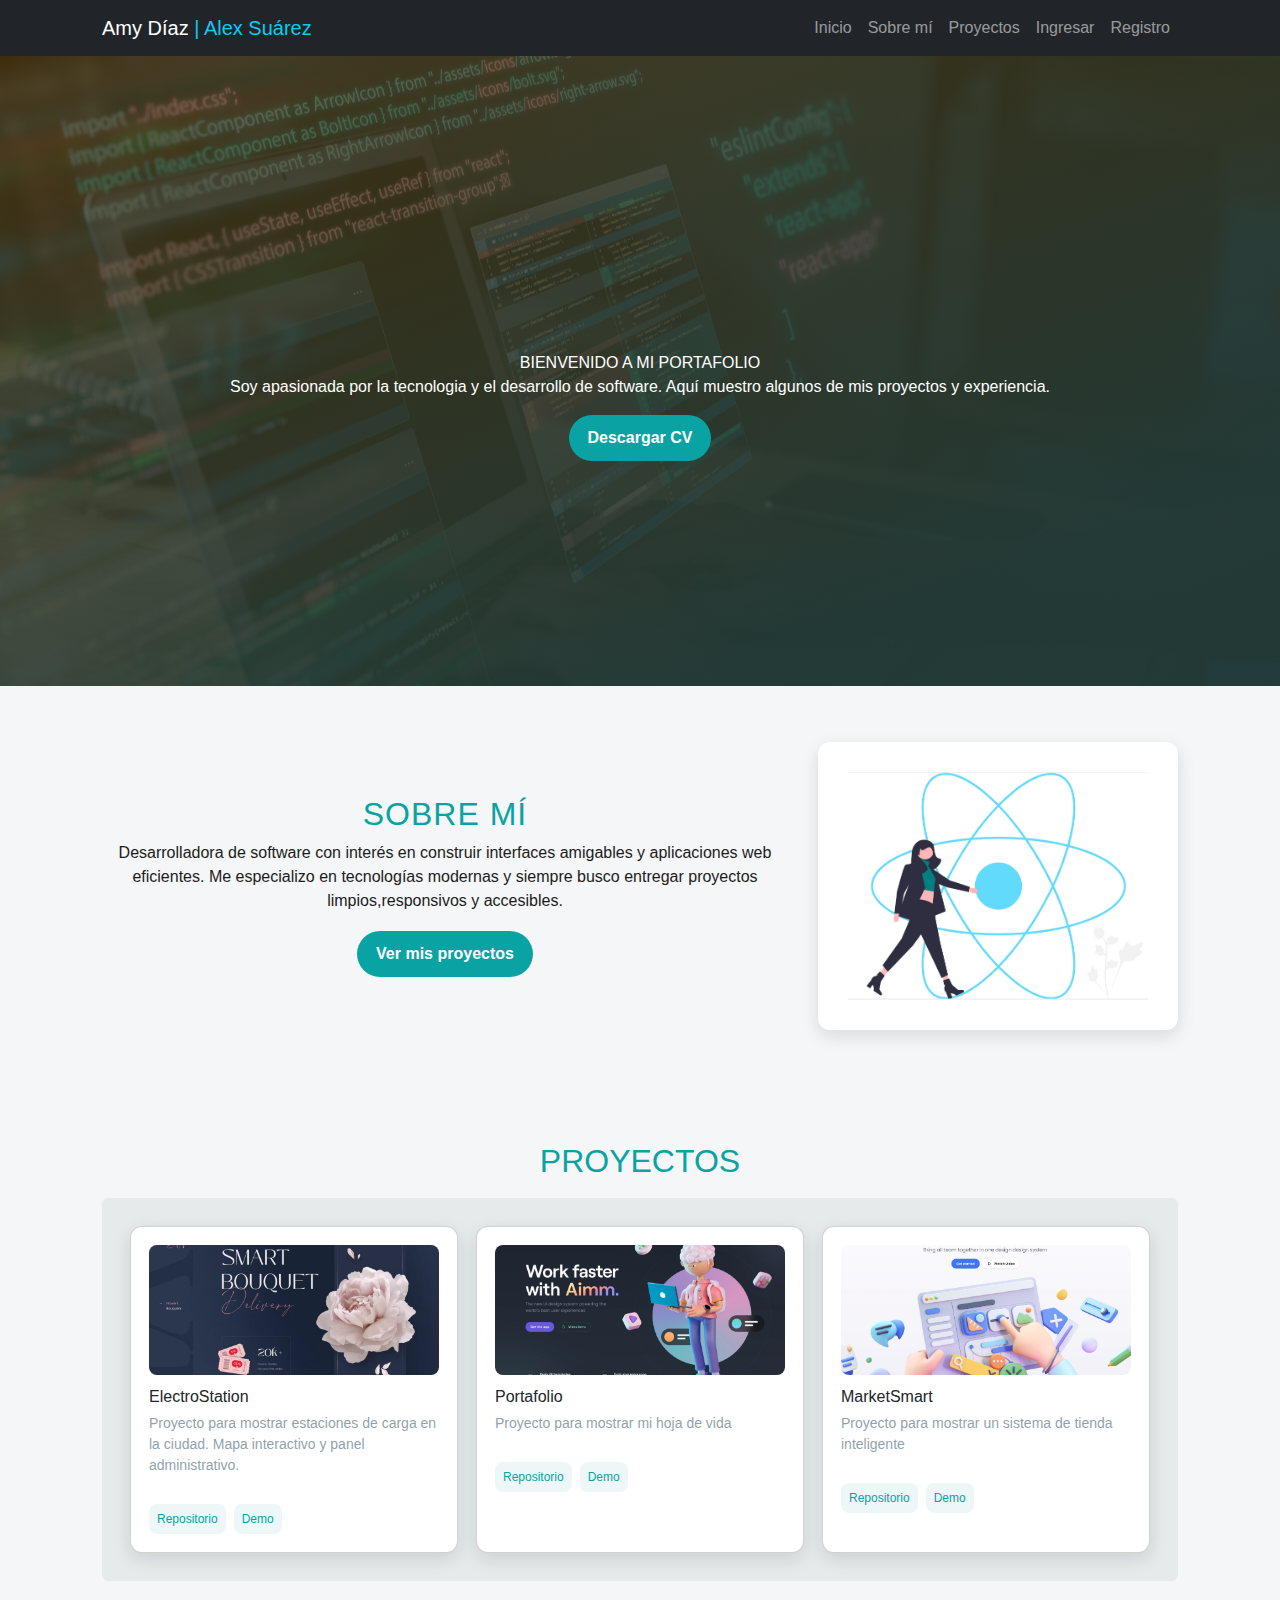
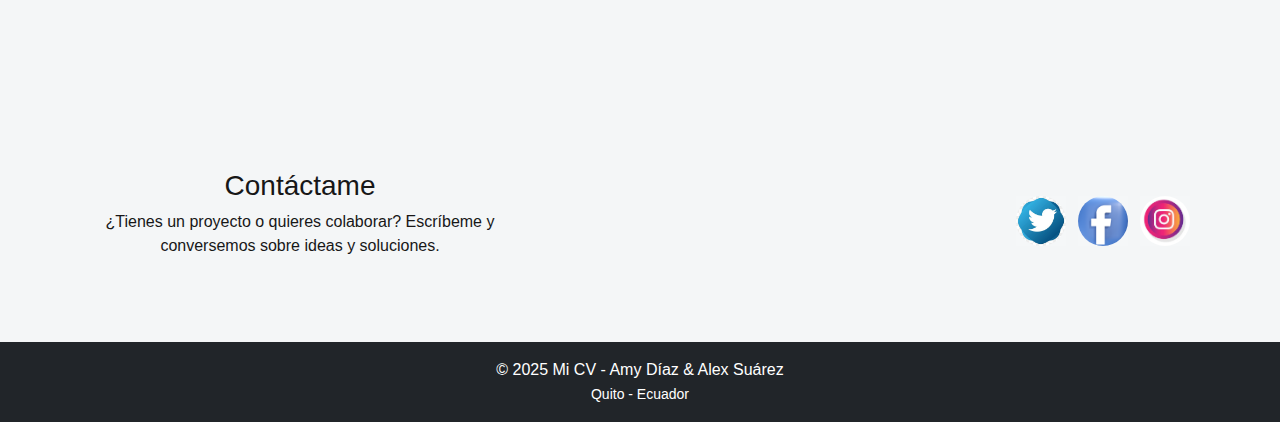
<file: BLOG/index.html>
<!DOCTYPE html>
<html lang="en">

<head>
    <meta charset="UTF-8">
    <meta name="viewport" content="width=device-width, initial-scale=1.0">
    <title>Document</title>
    <link href="https://cdn.jsdelivr.net/npm/bootstrap@5.3.2/dist/css/bootstrap.min.css" rel="stylesheet">
    <link rel="stylesheet" href="assets/css/styles.css">
</head>

<body>
    <div data-include="components/navbar.html"></div>

        <div class="hero">
            <div class="hero-inner">
                <div class="principal-title">BIENVENIDO A MI PORTAFOLIO</div>
                <P class="principal-description">Soy apasionada por la tecnologia y el desarrollo de software. Aquí
                    muestro algunos de mis proyectos y experiencia.</P>
                <a href="#portafolio" class="btn btn_light">Descargar CV</a>
            </div>
        </div>

    <main class="principal">
        <section class="section" id="about">
            <div class="container">
                <div class="about">
                    <div>
                        <h2>SOBRE MÍ</h2>
                        <p>Desarrolladora de software con interés en construir interfaces amigables y aplicaciones web
                            eficientes. Me especializo en tecnologías modernas y siempre busco entregar proyectos
                            limpios,responsivos y accesibles.</p>
                        <div class="cta"> <a href="#projects" class="btn">Ver mis proyectos</a></div>
                    </div>
                    <div class="avatar">
                        <img src="assets/images/girl.jpg" alt="imagen">
                    </div>
                </div>

            </div>
        </section>
        <section class="section" id="projects">
            <div class="container">
                <h2 style="text-align:center;color:var(--teal);margin-bottom:18px">PROYECTOS</h2>
                <div class="projects">
                    <div class="projects-grid">
                        <article class="card">
                            <img src="assets/images/web4.png" alt="project 1">
                            <h3>ElectroStation</h3>
                            <p style="color:var(--muted);font-size:14px">Proyecto para mostrar estaciones de carga en la
                                ciudad. Mapa interactivo y panel administrativo.</p>
                            <div class="tags" style="margin-top: 12px;"><span class="tag">Repositorio</span><span
                                    class="tag">Demo</span></div>
                        </article>
                        <article class="card">
                            <img src="assets/images/web5.png" alt="project 2">
                            <h3>Portafolio</h3>
                            <p style="color:var(--muted);font-size:14px">Proyecto para mostrar mi hoja de vida</p>
                            <div class="tags" style="margin-top: 12px;"><span class="tag">Repositorio</span><span
                                    class="tag">Demo</span></div>
                        </article>
                        <article class="card">
                            <img src="assets/images/web6.png" alt="project 3">
                            <h3>MarketSmart</h3>
                            <p style="color:var(--muted);font-size:14px">Proyecto para mostrar un sistema de tienda
                                inteligente</p>
                            <div class="tags" style="margin-top: 12px;"><span class="tag">Repositorio</span><span
                                    class="tag">Demo</span></div>
                        </article>
                    </div>
                </div>
            </div>
        </section>
        <section class="section" id="projects">

        </section>
    </main>
    <section class="contact">
        <div class="contact-grid">
            <div>
                <h3>Contáctame</h3>
                <p style="max-width:420px">¿Tienes un proyecto o quieres colaborar? Escríbeme y conversemos sobre ideas
                    y soluciones.</p>
            </div>
            <div class="socials">
                <a href="#"> <img src="assets/images/twitter.jpg" alt="X"></a>
                <a href="#"> <img src="assets/images/face.png" alt="Facebook"></a>
                <a href="#"> <img src="assets/images/instagram.png" alt="instagram"></a>
            </div>
        </div>

    </section>

    <div data-include="components/footer.html"></div>

    <script src="assets/js/include.js"></script>

</body>

</html>
</file>
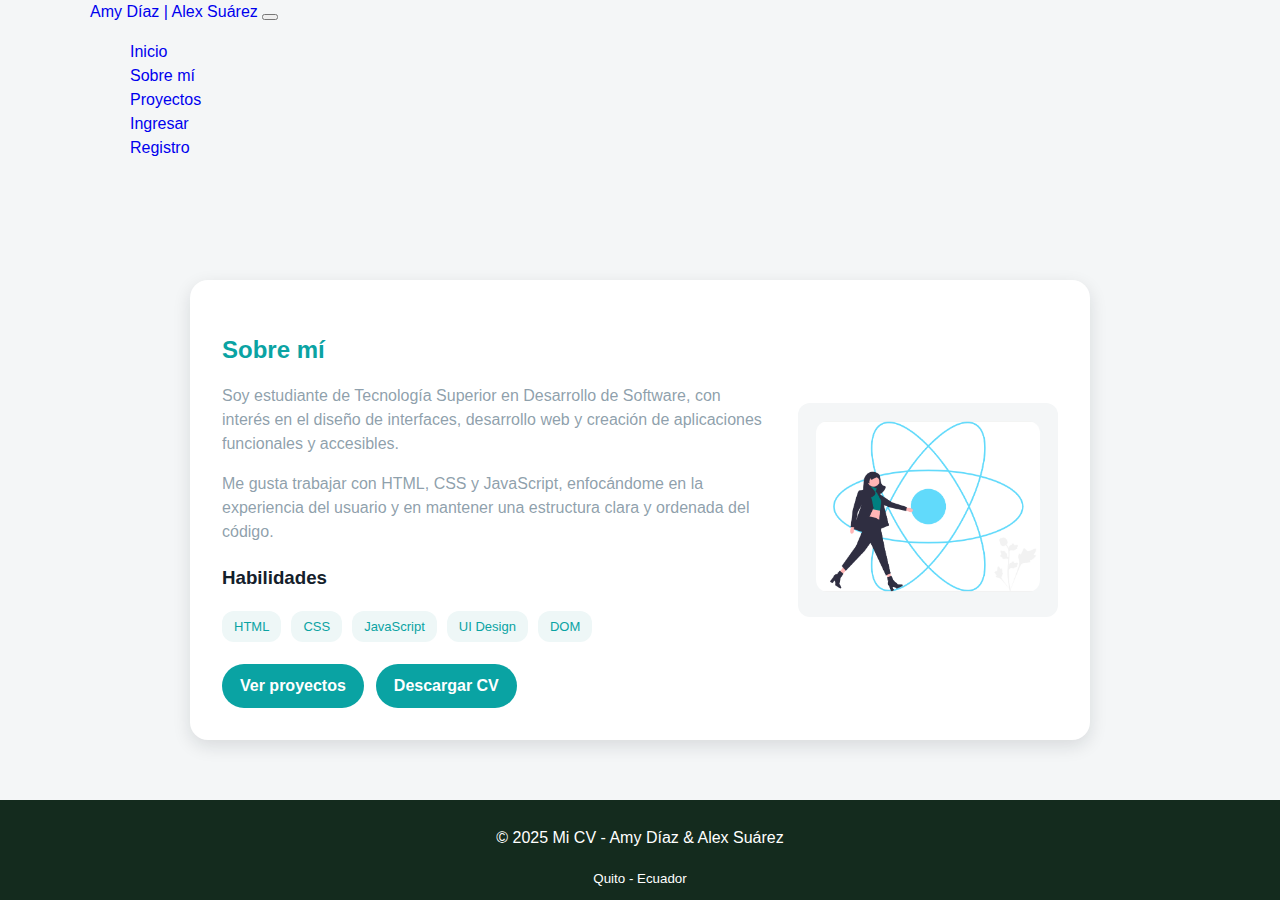
<file: BLOG/about.html>
<!DOCTYPE html>
<html lang="es">

<head>
    <meta charset="UTF-8">
    <meta name="viewport" content="width=device-width, initial-scale=1.0">
    <title>Sobre mí</title>

    <!-- Estilos base del proyecto -->
    <link rel="stylesheet" href="assets/css/about.css">
    <link rel="stylesheet" href="assets/css/styles.css">

</head>

<body>
    <div data-include="components/navbar.html"></div>

    <main>
        <section class="about-card">
            <div class="about-grid">

                <div>
                    <h2>Sobre mí</h2>
                    <p>
                        Soy estudiante de Tecnología Superior en Desarrollo de Software, con interés en el diseño de
                        interfaces, desarrollo web y creación de aplicaciones funcionales y accesibles.
                    </p>
                    <p>
                        Me gusta trabajar con HTML, CSS y JavaScript, enfocándome en la experiencia del usuario y en
                        mantener una estructura clara y ordenada del código.
                    </p>

                    <h3 style="margin-top:20px">Habilidades</h3>
                    <div class="skills" id="skills">
                        <span class="skill">HTML</span>
                        <span class="skill">CSS</span>
                        <span class="skill">JavaScript</span>
                        <span class="skill">UI Design</span>
                        <span class="skill">DOM</span>
                    </div>

                    <div class="btn-group">
                        <a href="projects.html" target="_blank" class="btn">Ver proyectos</a>
                        <a href="assets/cv/CV_Amy_Díaz.pdf" target="_blank" class="btn">Descargar CV</a>
                    </div>
                </div>

                <div class="about-avatar">
                    <img src="assets/images/girl.jpg" alt="Foto de perfil">
                </div>

            </div>
        </section>
    </main>

    <!-- JS DOM -->
    <script>
        const skills = document.querySelectorAll(".skill");

        skills.forEach(skill => {
            skill.addEventListener("mouseenter", () => {
                skill.style.background = "var(--teal)";
                skill.style.color = "#fff";
            });

            skill.addEventListener("mouseleave", () => {
                skill.style.background = "#eef7f7";
                skill.style.color = "var(--teal)";
            });
        });
    </script>

    <div data-include="components/footer.html"></div>

    <script src="assets/js/include.js"></script>

</body>

</html>
</file>
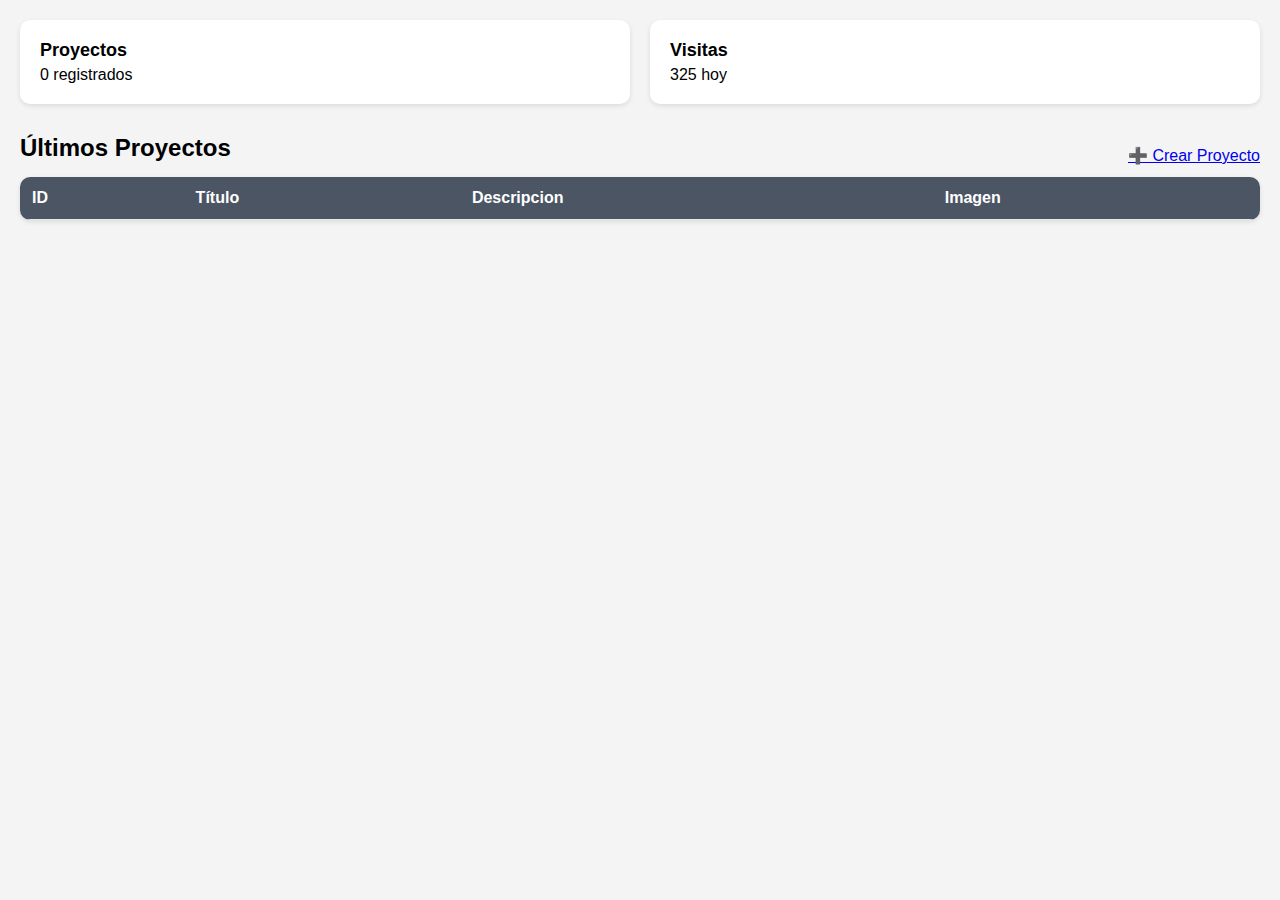
<file: BLOG/dashboard.html>
<!DOCTYPE html>
<html lang="en">

<head>
    <meta charset="UTF-8">
    <meta name="viewport" content="width=device-width, initial-scale=1.0">
    <title>Aplicacion CV</title>
    <link rel="stylesheet" href="assets/css/dashboard.css">
</head>

<body>
    <div class="container">
        <!--Sidebar-->
        <div data-include="components/sidebar.html"></div>
        <main class="main">
            <div data-include="components/header.html"> </div>
            <section class="cards">
                <div class="card">
                    <h3>Proyectos</h3>
                    <p id="proyectosCount"> 0 registrados</p>
                </div>
                <div class="card">
                    <h3>Visitas</h3>
                    <p>325 hoy</p>
                </div>
            </section>
            <section class="tabla-section">
                <div class="row" style="display:flex; justify-content:space-between; align-items:center;">
                    <h2>Últimos Proyectos</h2>
                    <a href="create_project.html" class="btn-nuevo">➕ Crear Proyecto</a>
                </div>
                <table id="tablaProyectos">
                    <thead>
                        <tr>
                            <th>ID</th>
                            <th>Título</th>
                            <th>Descripcion</th>
                            <th>Imagen</th>
                        </tr>
                    </thead>
                </table>

            </section>
        </main>
    </div>
</body>

</html>
</file>
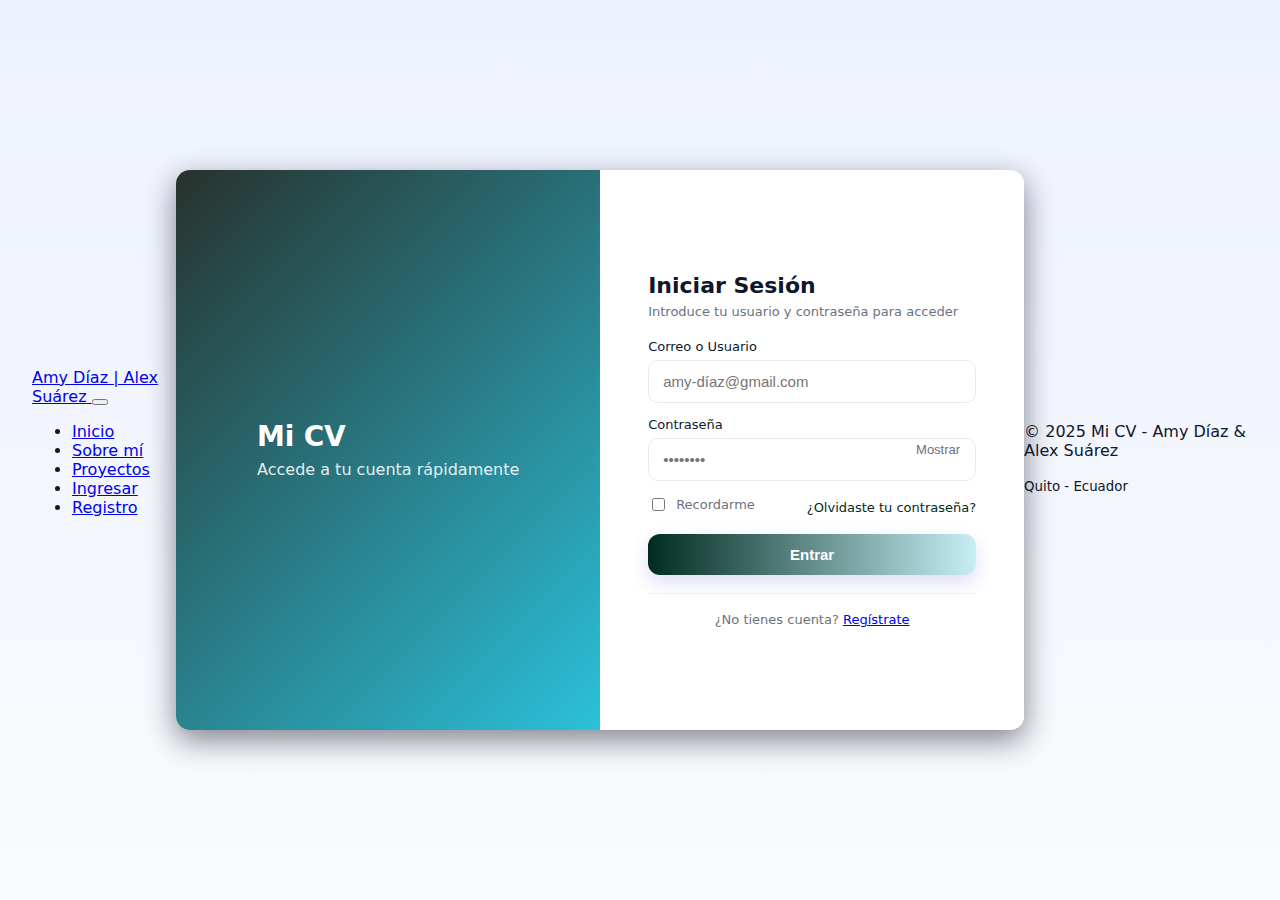
<file: BLOG/login.html>
<!DOCTYPE html>
<html lang="en">

<head>
    <meta charset="UTF-8">
    <meta name="viewport" content="width=device-width, initial-scale=1.0">
    <title>Document</title>
    <link rel="stylesheet" href="assets/css/login.css">
</head>

<body>
    <div data-include="components/navbar.html"></div>

    <div class="card">
        <aside class="panel-image">
            <div class="brand">
                <h1>Mi CV</h1>
                <p>Accede a tu cuenta rápidamente</p>
            </div>
        </aside>
        <main class="panel-form">
            <form action="" id="loginForm">
                <h2 class="form-title">Iniciar Sesión</h2>
                <p class="form-sub small">Introduce tu usuario y contraseña para acceder</p>
                <div class="field">
                    <label for="email"> Correo o Usuario</label>
                    <input type="email" name="email" id="email" inputmode="email" autocomplete="username"
                        placeholder="amy-díaz@gmail.com" required>
                </div>

                <div class="field password-row">
                    <label for="password"> Contraseña</label>
                    <input type="password" name="password" id="password" inputmode="password"
                        autocomplete="current-password" placeholder="••••••••" required minlength="6">
                    <button type="button" class="toggle-pass" aria-label="Mostrar contraseña"
                        id="togglePass">Mostrar</button>
                </div>

                <div class="row" style="margin-bottom:14px;justify-content:space-between">
                    <label class="remember"><input type="checkbox" id="remember"> <span
                            class="small">Recordarme</span></label>
                    <a href="#" class="small" style="color:var(--accent);text-decoration:none">¿Olvidaste tu
                        contraseña?</a>
                </div>

                <button class="btn" type="submit">Entrar</button>

                <div class="divider" aria-hidden="true"></div>

                <div class="secondary">
                    ¿No tienes cuenta? <a href="register.html">Regístrate</a>
                </div>
            </form>
        </main>
    </div>
    <div data-include="components/footer.html"></div>

    <script src="assets/js/include.js"></script>

</body>

</html>
</file>
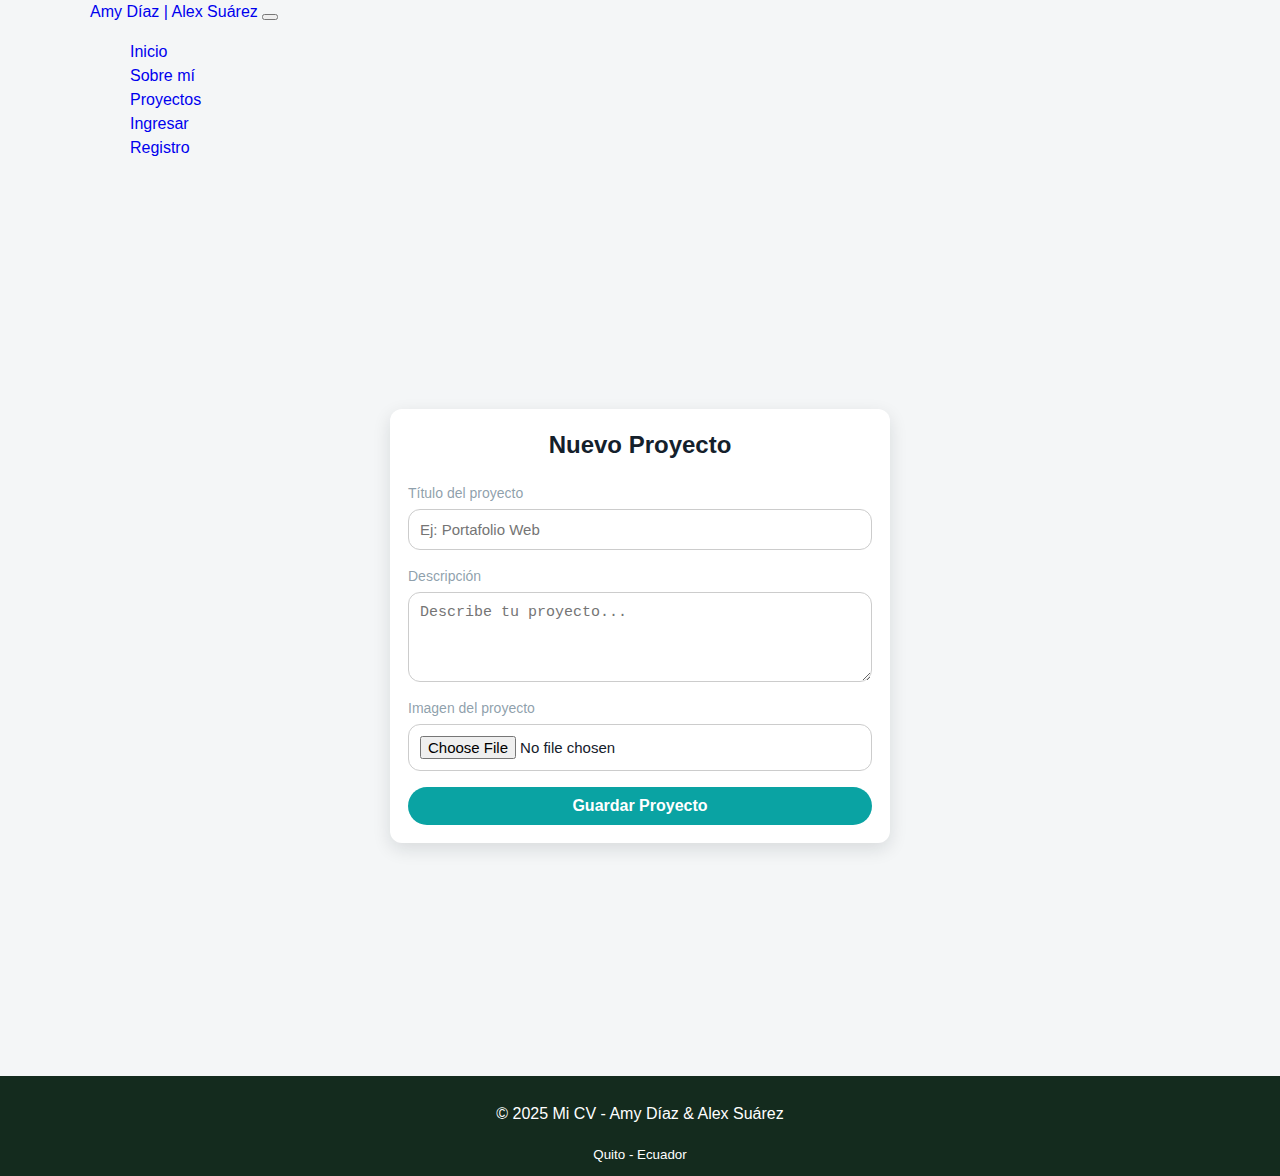
<file: BLOG/projects.html>
<!DOCTYPE html>
<html lang="es">

<head>
    <meta charset="UTF-8">
    <meta name="viewport" content="width=device-width, initial-scale=1.0">
    <title>Proyectos</title>

    <link rel="stylesheet" href="assets/css/create_project.css">

    <link rel="stylesheet" href="assets/css/styles.css">
</head>

<body>
    <div data-include="components/navbar.html"></div>

    <main style="min-height:100vh;display:flex;align-items:center;justify-content:center;">
        <div class="card">

            <h2 class="title">Nuevo Proyecto</h2>

            <form id="projectForm">
                <div class="field">
                    <label for="titulo">Título del proyecto</label>
                    <input type="text" id="titulo" placeholder="Ej: Portafolio Web" required>
                </div>

                <div class="field">
                    <label for="descripcion">Descripción</label>
                    <textarea id="descripcion" placeholder="Describe tu proyecto..." required></textarea>
                </div>

                <div class="field">
                    <label for="imagen">Imagen del proyecto</label>
                    <input type="file" id="imagen" accept="image/*">
                    <img id="preview" class="preview" alt="Vista previa">
                </div>

                <button type="submit" class="btn">Guardar Proyecto</button>
            </form>

        </div>
    </main>

    <!-- JS (DOM + preview de imagen) -->
    <script>
        const imagenInput = document.getElementById("imagen");
        const preview = document.getElementById("preview");

        imagenInput.addEventListener("change", () => {
            const file = imagenInput.files[0];
            if (!file) return;

            const reader = new FileReader();
            reader.onload = e => {
                preview.src = e.target.result;
                preview.classList.add("show");
            };
            reader.readAsDataURL(file);
        });

        document.getElementById("projectForm").addEventListener("submit", e => {
            e.preventDefault();
            alert("Proyecto guardado (simulado)");
            window.open("dashboard.html", "_blank");
        });
    </script>

    <div data-include="components/footer.html"></div>

    <script src="assets/js/include.js"></script>

</body>

</html>
</file>
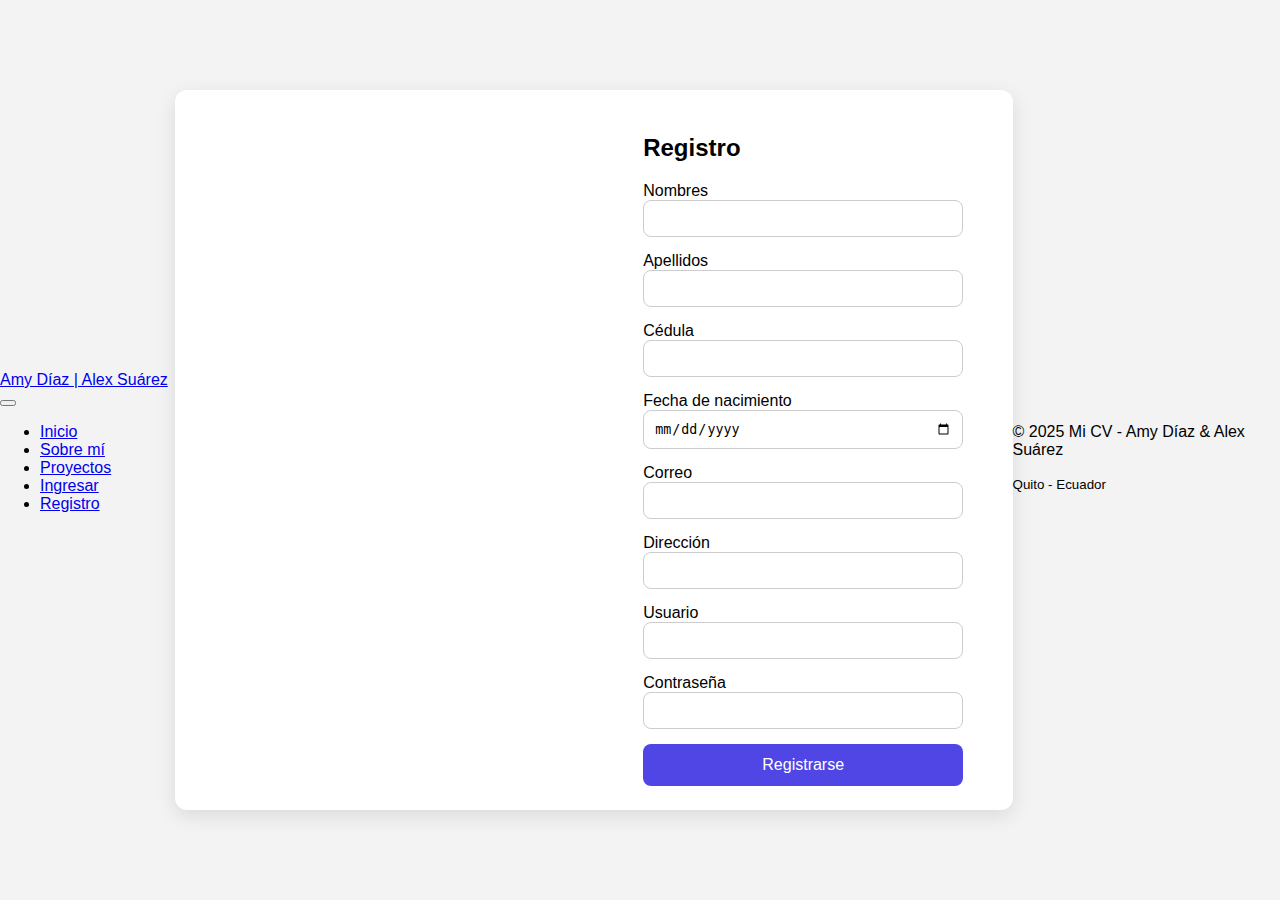
<file: BLOG/register.html>
<!doctype html>
<html lang="es">

<head>
  <meta charset="utf-8">
  <meta name="viewport" content="width=device-width, initial-scale=1">
  <title>Registro</title>
  <link rel="stylesheet" href="assets/css/register.css">
</head>

<body>
  <div data-include="components/navbar.html"></div>

  <div class="card">
    <div class="panel-image">
      <h1>Crear Cuenta</h1>
    </div>
    <div class="panel-form">
      <form id="registroForm">
        <h2>Registro</h2>

        <div class="field">
          <label>Nombres</label>
          <input type="text" id="nombres" required>
        </div>

        <div class="field">
          <label>Apellidos</label>
          <input type="text" id="apellidos" required>
        </div>

        <div class="field">
          <label>Cédula</label>
          <input type="text" id="cedula" required>
        </div>

        <div class="field">
          <label>Fecha de nacimiento</label>
          <input type="date" id="fecha" required>
        </div>

        <div class="field">
          <label>Correo</label>
          <input type="email" id="email" required>
        </div>

        <div class="field">
          <label>Dirección</label>
          <input type="text" id="direccion" required>
        </div>

        <div class="field">
          <label>Usuario</label>
          <input type="text" id="username" required>
        </div>

        <div class="field">
          <label>Contraseña</label>
          <input type="password" id="password" required>
        </div>

        <button type="submit" class="btn">Registrarse</button>
      </form>
    </div>
  </div>

  <script src="assets/js/register.js"></script>

  <div data-include="components/footer.html"></div>

  <script src="assets/js/include.js"></script>

</body>

</html>
</file>
<file: BLOG/assets/css/styles.css>
:root {
    --teal: #0aa3a3;
    --dark: #14202b;
    --muted: #768b99d2;
    --card-bg: #ffffff;
    --shadow: 0 6px 18px rgba(16, 24, 32, 0.12);
}
* {
    box-sizing: border-box;
    list-style: none;
    text-decoration: none;
}
body {
    font-family: 'Open Sans', sans-serif;
    margin: 0;
    color: var(--dark);
    line-height: 1.5;
    background: #f4f6f7
}
.navbar_container{
  position:fixed;top:0;left:0;right:0;display:flex;align-items:center;justify-content:space-between;padding:18px 40px;background:rgba(20,32,43,0.35);backdrop-filter:blur(4px);z-index:40;
}
.navbar_logo{
    color:#fff;
    font-weight:700;
    letter-spacing:1px
}
.navbar_menu{
    display:flex;
    gap:18px
}
.navbar_menu a{
    color:#e9f1f1;
    text-decoration:none;
    font-size:14px
}
.navbar_menu a:hover{
    text-decoration:underline
}
.hero{
  width:100%;
  min-height:70vh;
  display:flex;
  align-items:center;
  justify-content:center;
  background-image: linear-gradient(-20deg, rgba(36,59,55,0.96) 20%, rgba(82,60,16,0.75)), url("../images/programando.jpg");
  background-repeat:no-repeat;
  background-size:cover;
  background-position:center;
  position:relative;
  z-index:1;
  padding-top:70px; 
}
.hero-inner{ 
    text-align:center; 
    max-width:980px; 
    padding:24px; 
    color:#fff 
}
.principal_title{ 
    font-family:'Montserrat',sans-serif; 
    font-size:34px; 
    margin:0 0 8px; 
    text-transform:uppercase; 
    letter-spacing:1px
}
.principal_descripcion{ 
    color:#dce8e8; 
    margin:0 0 18px 
}
.btn{ 
    display:inline-block; 
    background:var(--teal); 
    color:#fff; 
    padding:10px 18px; 
    border-radius:26px; 
    text-decoration:none; 
    font-weight:600 
}
/* About */
.section {
    padding: 56px 18px
}
.container {
    max-width: 1100px;
    margin: 0 auto
}
.about {
    display: grid;
    grid-template-columns: 1fr 360px;
    gap: 30px;
    align-items: center;
    text-align: center;
}
.about h2 {
    color: var(--teal);
    letter-spacing: 1px;
    margin-bottom: 8px;
}
.about p {
    color: rgb(28, 28, 28)
}
.about .cta {
    margin-top: 18px
}
.avatar {
    background: #fff;
    padding: 30px;
    border-radius: 12px;
    box-shadow: var(--shadow);
    display: flex;
    align-items: center;
    justify-content: center
}
.avatar img {
    max-width: 100%;
    height: auto
}
/* Projects */
.projects {
    background: #e6eaeb;
    padding: 28px;
    border-radius: 6px
}
.projects-grid {
    display: grid;
    grid-template-columns: repeat(auto-fit, minmax(220px, 1fr));
    gap: 18px
}
.card {
    background: var(--card-bg);
    padding: 18px;
    border-radius: 12px;
    box-shadow: var(--shadow);
    overflow: hidden
}
.card img {
    width: 100%;
    height: 130px;
    object-fit: cover;
    border-radius: 8px
}
.card h3 {
    margin: 12px 0 6px;
    font-size: 16px
}
.tags {
    display: flex;
    gap: 8px
}
.tag {
    background: #eef7f7;
    padding: 6px 8px;
    border-radius: 8px;
    font-size: 12px;
    color: var(--teal)
}
/* Contacts */
.contact {
    color: #171717;
    padding: 20px 20px;
}
.contact-grid {
    max-width: 1100px;
    margin: 0 auto;
    display: flex;
    align-items: center;
    justify-content: space-between;
    gap: 18px;
    text-align: center;
}
.socials {
    display: flex;
    gap: 12px
}
.socials a {
    display: inline-flex;
    align-items: center;
    justify-content: center;
    background: rgba(255, 255, 255, 0.12);
    color: #fff;
    text-decoration: none
}
.socials img {
    width: 50px;
    height: 50px;
    border-radius: 50%;
    display: inline-flex;
    align-items: center;
    justify-content: center;
}
footer {
    background:#142b1e;
    padding: 10px 0px;
    margin-top: 0px;
    color: white;
    text-align: center;
}
/* Responsive */
@media (max-width:900px) {
    .about {
        grid-template-columns: 1fr
    }

    .nav {
        padding: 12px 18px
    }

    .hero {
        height: 340px
    }

    .hero h1 {
        font-size: 26px
    }

    .container {
        padding: 0 18px
    }
}

@media (max-width:480px) {
    .menu {
        display: none
    }
}
</file>
<file: BLOG/assets/css/about.css>
.about-card {
    background: white;
    padding: 32px;
    border-radius: 18px;
    box-shadow: var(--shadow);
    max-width: 900px;
    margin: 120px auto 60px;
}

.about-grid {
    display: grid;
    grid-template-columns: 1fr 260px;
    gap: 30px;
    align-items: center;
}

.about-card h2 {
    color: var(--teal);
    margin-bottom: 10px;
}

.about-card p {
    color: var(--muted);
    margin-bottom: 12px;
}

.skills {
    display: flex;
    flex-wrap: wrap;
    gap: 10px;
    margin-top: 16px;
}

.skill {
    background: #eef7f7;
    color: var(--teal);
    padding: 6px 12px;
    border-radius: 12px;
    font-size: 13px;
}

.about-avatar {
    background: #f4f6f7;
    border-radius: 12px;
    padding: 18px;
    text-align: center;
}

.about-avatar img {
    width: 100%;
    border-radius: 12px;
}

.btn-group {
    margin-top: 22px;
    display: flex;
    gap: 12px;
    flex-wrap: wrap;
}

@media(max-width:768px) {
    .about-grid {
        grid-template-columns: 1fr;
    }
}
</file>
<file: BLOG/assets/css/dashboard.css>
/* --- GENERAL --- */
* {
    margin: 0;
    padding: 0;
    box-sizing: border-box;
    font-family: Arial, sans-serif;
}

body {
    background: #f3f4f6;
}

.container {
    display: flex;
    min-height: 100vh;
}

.sidebar {
    width: 220px;             /* ancho fijo */
    background-color: #4b5563;
    color: #fff;
    padding: 20px;
    flex-shrink: 0;           /* No se encoge */
    height: 100vh;            /* altura completa del viewport */
    overflow-y: auto;         /* scroll si contenido es más grande */
}

.sidebar .logo {
    font-size: 22px;
    margin-bottom: 30px;
    text-align: center;
}

.sidebar nav a {
    display: block;
    padding: 12px;
    color: #d1d5db;
    text-decoration: none;
    border-radius: 5px;
    margin-bottom: 10px;
    transition: 0.3s;
}

.sidebar nav a:hover,
.sidebar nav .active {
    background: #4b5563;
    color: white;
}

.main {
    flex: 1;   /* Ocupa el resto del espacio */
    background-color: #f4f4f4;
    padding: 20px;
}

.topbar {
    display: flex;
    justify-content: space-between;
    align-items: center;
    margin-bottom: 25px;
}

.logout-btn {
    background: crimson;
    color: white;
    padding: 8px 15px;
    border: none;
    cursor: pointer;
    border-radius: 5px;
    transition: 0.3s;
}

.logout-btn:hover {
    background: #a50000;
}

.cards {
    display: flex;
    gap: 20px;
    margin-bottom: 30px;
}

.card {
    flex: 1;
    background: white;
    padding: 20px;
    border-radius: 10px;
    box-shadow: 0 2px 5px rgba(0,0,0,0.1);
}

.card h3 {
    font-size: 18px;
    margin-bottom: 5px;
}

.tabla-section h2 {
    margin-bottom: 15px;
}

table {
    width: 100%;
    background: white;
    border-collapse: collapse;
    border-radius: 10px;
    overflow: hidden;
    box-shadow: 0 2px 5px rgba(0,0,0,0.1);
}

thead {
    background: #4b5563;
    color: white;
}

th, td {
    padding: 12px;
    text-align: left;
    border-bottom: 1px solid #e5e7eb;
}

tbody tr:hover {
    background: #f1f5f9;
}

@media (max-width: 840px) {
    .cards {
        flex-direction: column;
    }
}

@media (max-width: 700px) {
    .sidebar {
        display: none;
    }
}
</file>
<file: BLOG/assets/css/login.css>
:root {
    --bg: #f3f6f8;
    --accent: #022b20;
    --accent-2: #06b5d439;
    --muted: #6b7280;
    --card: #ffffff;
    --radius: 14px;
    font-family: Inter, ui-sans-serif, system-ui, -apple-system, "Segoe UI", Roboto, "Helvetica Neue", Arial;
}

* {
    box-sizing: border-box
}

html,
body {
    height: 100%
}

body {
    margin: 0;
    background: linear-gradient(180deg, #eef2ff 0%, #f8fafc 100%);
    color: #0f172a;
    display: flex;
    align-items: center;
    justify-content: center;
    padding: 32px;
}

/* Layout */
.card {
    width: 100%;
    max-width: 980px;
    height: 560px;
    display: grid;
    grid-template-columns: 1fr 1fr;
    border-radius: var(--radius);
    overflow: hidden;
    box-shadow: 0 10px 30px rgba(2, 6, 23, 0.484);
    background: var(--card);
}

.panel-image {
    position: relative;
    display: flex;
    align-items: center;
    justify-content: center;
    padding: 28px;
    background-image: linear-gradient(135deg, rgba(1, 14, 8, 0.85), rgba(6, 182, 212, 0.85)), url('https://images.unsplash.com/photo-1498050108023-c5249f4df085?q=80&w=1400&auto=format&fit=crop&ixlib=rb-4.0.3&s=');
    background-size: cover;
    background-position: center;
    color: white;
}

.panel-image .brand {
    max-width: 360px;
    text-align: left;
}

.brand h1 {
    margin: 0 0 6px;
    font-size: 28px;
    letter-spacing: -0.2px
}

.brand p {
    margin: 0;
    color: rgba(255, 255, 255, 0.9);
    line-height: 1.35
}

.image-credit {
    position: absolute;
    left: 12px;
    bottom: 8px;
    font-size: 11px;
    opacity: 0.8
}

/* Right: form panel */
.panel-form {
    display: flex;
    align-items: center;
    justify-content: center;
    padding: 40px 48px;
    background: linear-gradient(180deg, rgba(255, 255, 255, 0.9), rgba(255, 255, 255, 0.95));
}

form {
    width: 100%;
    max-width: 360px;
}

.small {
    font-size: 13px;
    color: var(--muted)
}

.form-title {
    font-size: 22px;
    margin: 0 0 6px
}

.form-sub {
    margin: 0 0 20px;
    color: var(--muted)
}

label {
    display: block;
    font-size: 13px;
    margin-bottom: 6px
}

input[type="text"],
input[type="password"],
input[type="email"] {
    width: 100%;
    padding: 12px 14px;
    border-radius: 10px;
    border: 1px solid #e6e9ef;
    font-size: 15px;
    outline: none;
    background: transparent;
    transition: box-shadow .15s, border-color .15s;
}

input:focus {
    box-shadow: 0 6px 18px rgba(99, 102, 241, 0.12);
    border-color: rgba(79, 70, 229, 0.9)
}

.field {
    margin-bottom: 14px
}

.row {
    display: flex;
    gap: 12px;
    align-items: center
}

.remember {
    display: flex;
    align-items: center;
    gap: 8px
}

.btn {
    display: inline-flex;
    align-items: center;
    justify-content: center;
    width: 100%;
    padding: 12px 14px;
    border-radius: 12px;
    border: 0;
    font-weight: 600;
    font-size: 15px;
    cursor: pointer;
    background: linear-gradient(90deg, var(--accent), var(--accent-2));
    color: white;
    box-shadow: 0 8px 18px rgba(79, 70, 229, 0.18);
}

.btn:active {
    transform: translateY(1px)
}

.secondary {
    margin-top: 12px;
    text-align: center;
    font-size: 13px;
    color: var(--muted)
}

.links {
    display: flex;
    justify-content: space-between;
    align-items: center;
    margin-bottom: 6px
}

.links a {
    color: var(--accent);
    text-decoration: none;
    font-weight: 600;
    font-size: 13px
}

.divider {
    height: 1px;
    background: #eef2ff;
    margin: 18px 0;
    border-radius: 2px
}

/* Small screens: stack */
@media (max-width:880px) {
    .card {
        height: auto;
        grid-template-columns: 1fr;
        max-width: 720px
    }

    .panel-image {
        height: 180px;
        border-bottom-left-radius: 0;
        border-bottom-right-radius: 0
    }

    .panel-form {
        padding: 28px
    }

    .image-credit {
        left: 16px;
        bottom: 10px
    }
}

/* Accessibility: reduce motion */
@media (prefers-reduced-motion:reduce) {
    * {
        transition: none !important
    }
}

/* micro styles for password toggle */
.password-row {
    position: relative
}

.toggle-pass {
    position: absolute;
    right: 10px;
    top: 50%;
    transform: translateY(-50%);
    background: transparent;
    border: 0;
    cursor: pointer;
    padding: 6px;
    border-radius: 8px;
    font-size: 13px;
    color: var(--muted)
}
</file>
<file: BLOG/assets/css/create_project.css>
.card {
    width: 500px;
    padding: 32px;
    background: white;
    border-radius: 18px;
    box-shadow: 0 6px 18px rgba(0,0,0,0.12);
}

.title {
    margin: 0 0 20px;
    text-align: center;
}

form {
    display: flex;
    flex-direction: column;
    gap: 16px;
}

.field {
    display: flex;
    flex-direction: column;
}

label {
    font-size: 14px;
    color: var(--muted);
    margin-bottom: 5px;
}

input,
textarea {
    padding: 11px;
    border: 1px solid #ccc;
    border-radius: 12px;
    font-size: 15px;
}

textarea {
    resize: vertical;
    min-height: 90px;
}

.btn {
    padding: 12px;
    background: var(--accent);
    border: none;
    color: white;
    border-radius: 12px;
    font-size: 16px;
    cursor: pointer;
}

.btn:hover {
    opacity: 0.9;
}
.preview {
    width: 100%;
    border-radius: 12px;
    margin-top: 8px;
    display: none;
}

.preview.show {
    display: block;
}
</file>
<file: BLOG/assets/css/register.css>
body {
  margin: 0;
  height: 100vh;
  display: flex;
  justify-content: center;
  align-items: center;
  background: #f3f3f3;
  font-family: Arial, sans-serif;
}

.card {
  width: 900px;
  height: 720px;
  display: grid;
  grid-template-columns: 1fr 1fr;
  background: white;
  border-radius: 12px;
  overflow: hidden;
  box-shadow: 0 6px 20px rgba(0,0,0,0.1);
}

.panel-image {
  background-image: url('https://images.unsplash.com/photo-1498050108023-c5249f4df085?q=80');
  background-size: cover;
  background-position: center;
  display: flex;
  justify-content: center;
  align-items: center;
  color: white;
  font-size: 32px;
  padding: 20px;
}

.panel-form {
  padding: 40px;
  display: flex;
  justify-content: center;
  align-items: center;
  overflow-y: auto;

}

form {
  width: 100%;
  max-width: 320px;
}

.field {
  margin-bottom: 15px;
  display: flex;
  flex-direction: column;
}

input {
  padding: 10px;
  border: 1px solid #ccc;
  border-radius: 8px;
}

.btn {
  width: 100%;
  padding: 12px;
  border: none;
  border-radius: 8px;
  background: #4f46e5;
  color: white;
  font-size: 16px;
  cursor: pointer;
}

.btn:hover {
  background: #3b35c4;
}
</file>
